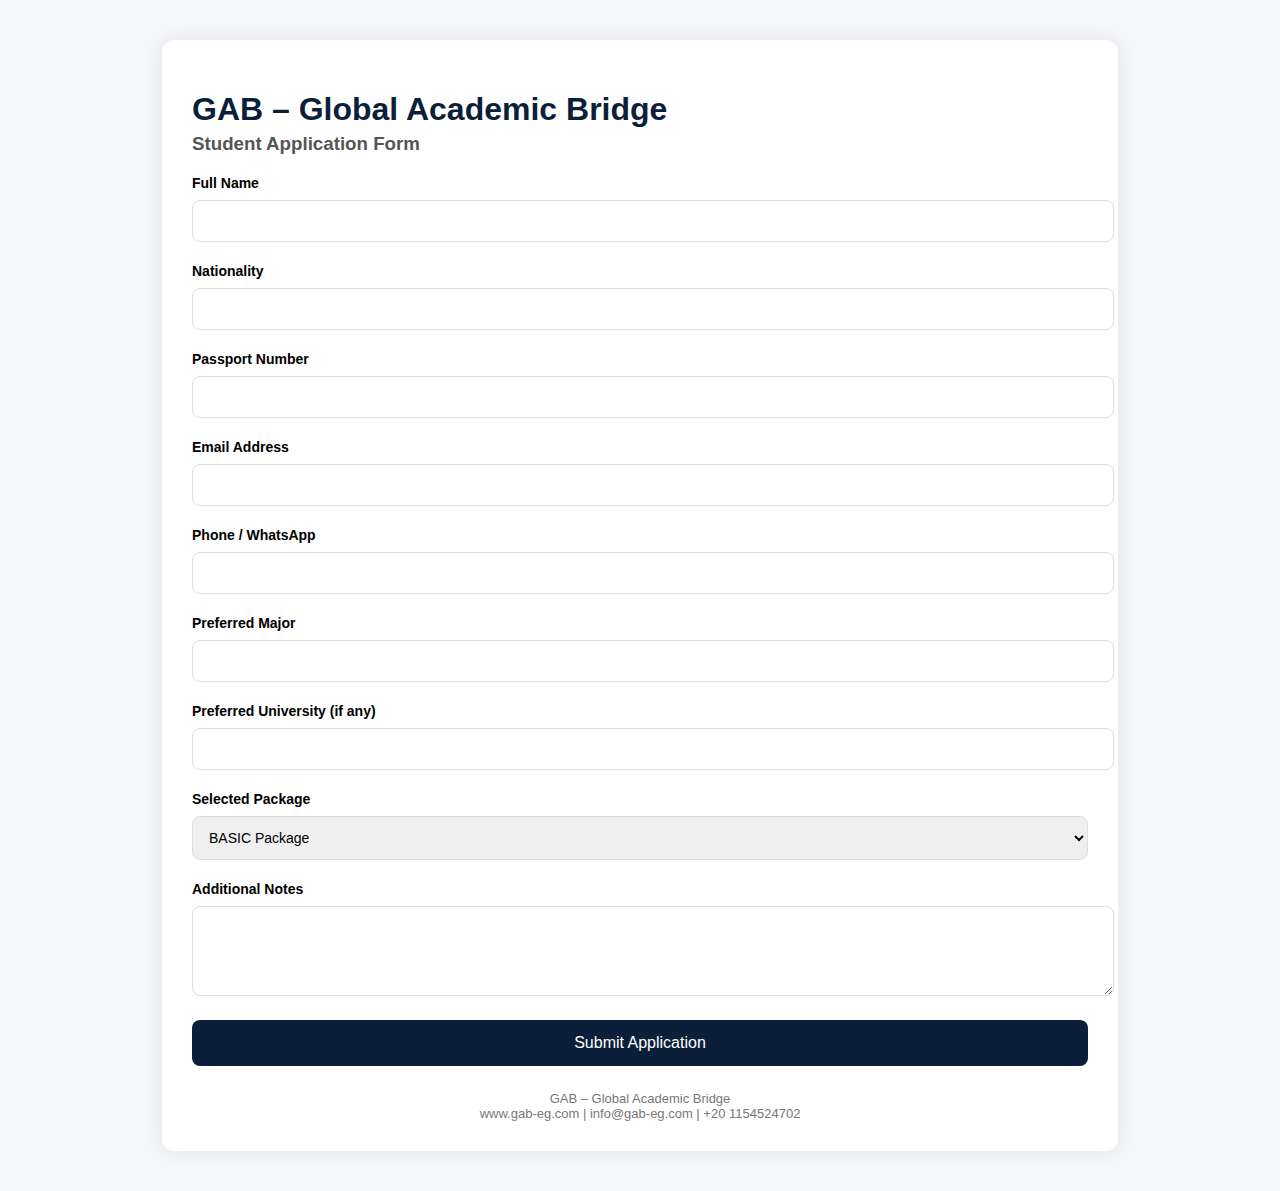
<file: index.html>
<!DOCTYPE html>
<html lang="en">
<head>
<meta charset="UTF-8">
<title>GAB Student Application Form</title>
<style>
body {font-family: Arial, sans-serif; background-color:#f4f6f9; margin:0; padding:0;}
.container {width:70%; margin:40px auto; background:white; padding:30px; border-radius:12px; box-shadow:0 0 20px rgba(0,0,0,0.08);}
h1 {color:#0B1F3B; margin-bottom:5px;}
h3 {margin-top:0; color:#555;}
label {font-weight:bold; font-size:14px;}
input, select, textarea {
    width:100%;
    padding:12px;
    margin:8px 0 20px 0;
    border:1px solid #ddd;
    border-radius:8px;
    font-size:14px;
}
button {
    background-color:#0B1F3B;
    color:white;
    padding:14px 22px;
    border:none;
    border-radius:8px;
    cursor:pointer;
    font-size:16px;
    width:100%;
}
button:hover {background-color:#C9A227;}
.footer {margin-top:25px; font-size:13px; color:#777; text-align:center;}
</style>
</head>

<body>
<div class="container">

<h1>GAB – Global Academic Bridge</h1>
<h3>Student Application Form</h3>

<iframe name="hidden_iframe" style="display:none;"></iframe>

<form id="gabForm" action="https://script.google.com/macros/s/AKfycbysWq0VlLRom7k4v5uyBai0PfRE4NY6agc6PAbzw8bTF9NH1-uco0o8wh-HKlugmw3Zsg/exec" method="POST" target="hidden_iframe">

<label>Full Name</label>
<input type="text" name="fullName" required>

<label>Nationality</label>
<input type="text" name="nationality" required>

<label>Passport Number</label>
<input type="text" name="passport" required>

<label>Email Address</label>
<input type="email" name="email" required>

<label>Phone / WhatsApp</label>
<input type="text" name="phone" required>

<label>Preferred Major</label>
<input type="text" name="major" required>

<label>Preferred University (if any)</label>
<input type="text" name="university">

<label>Selected Package</label>
<select name="package">
<option value="BASIC Package">BASIC Package</option>
<option value="PREMIUM Package">PREMIUM Package</option>
<option value="VIP Package">VIP Package</option>
</select>

<label>Additional Notes</label>
<textarea rows="4" name="notes"></textarea>

<input type="hidden" name="source" value="Website Form">
<input type="hidden" name="submittedAt" id="submittedAt">

<button type="submit">Submit Application</button>

</form>

<div class="footer">
GAB – Global Academic Bridge<br>
www.gab-eg.com | info@gab-eg.com | +20 1154524702
</div>

</div>

<script>
document.getElementById("submittedAt").value = new Date().toISOString();

document.getElementById("gabForm").addEventListener("submit", function() {
    setTimeout(function() {
        window.location.href = "/thank-you.html";
    }, 800);
});
</script>

</body>
</html>
</file>
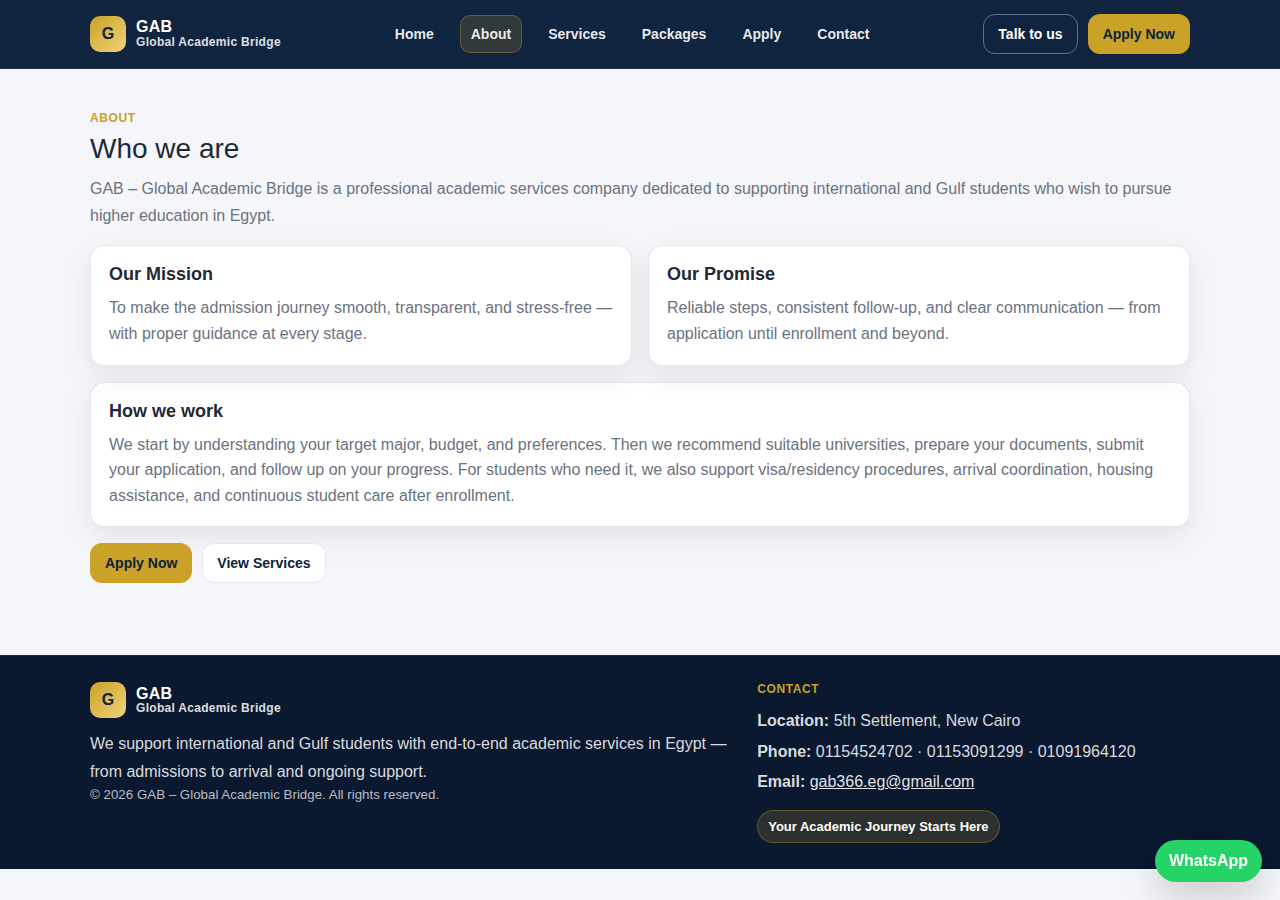
<file: about.html>
<!DOCTYPE html>
<html lang="en">
<head>
  <meta charset="UTF-8" />
  <meta name="viewport" content="width=device-width, initial-scale=1" />
  <title>About | GAB – Global Academic Bridge</title>
  <link rel="stylesheet" href="styles.css" />
  <meta name="description" content="GAB – Global Academic Bridge. End-to-end support for international and Gulf students studying in Egypt." />
</head>
<body>

<div class="topbar">
  <div class="container">
    <div class="nav">
      <a class="brand" href="index.html" aria-label="GAB Home">
        <div class="mark">G</div>
        <div class="name">GAB<br><small>Global Academic Bridge</small></div>
      </a>
      <div class="navlinks">
        <a class="" href="index.html">Home</a>
        <a class="active" href="about.html">About</a>
        <a class="" href="services.html">Services</a>
        <a class="" href="packages.html">Packages</a>
        <a class="" href="apply.html">Apply</a>
        <a href="index.html#contact">Contact</a>
      </div>
      <div class="cta">
        <a class="btn btn-outline" href="index.html#contact">Talk to us</a>
        <a class="btn btn-primary" href="apply.html">Apply Now</a>
      </div>
    </div>
  </div>
</div>


<section class="section">
  <div class="container">
    <div class="kicker">About</div>
    <div class="h2">Who we are</div>
    <p class="lead">
      GAB – Global Academic Bridge is a professional academic services company dedicated to supporting
      international and Gulf students who wish to pursue higher education in Egypt.
    </p>

    <div class="grid-2" style="margin-top:16px">
      <div class="card">
        <h3>Our Mission</h3>
        <p>To make the admission journey smooth, transparent, and stress‑free — with proper guidance at every stage.</p>
      </div>
      <div class="card">
        <h3>Our Promise</h3>
        <p>Reliable steps, consistent follow‑up, and clear communication — from application until enrollment and beyond.</p>
      </div>
    </div>

    <div class="card" style="margin-top:16px">
      <h3>How we work</h3>
      <p>
        We start by understanding your target major, budget, and preferences. Then we recommend suitable universities,
        prepare your documents, submit your application, and follow up on your progress.
        For students who need it, we also support visa/residency procedures, arrival coordination, housing assistance,
        and continuous student care after enrollment.
      </p>
    </div>

    <div class="cta" style="margin-top:16px">
      <a class="btn btn-primary" href="apply.html">Apply Now</a>
      <a class="btn btn-outline" href="services.html" style="color:var(--navy);border-color:var(--border);background:#fff">View Services</a>
    </div>
  </div>
</section>


<div class="footer">
  <div class="container">
    <div class="cols">
      <div>
        <div class="brand" style="padding:0">
          <div class="mark">G</div>
          <div class="name">GAB<br><small>Global Academic Bridge</small></div>
        </div>
        <p style="margin:12px 0 0; line-height:1.7">
          We support international and Gulf students with end‑to‑end academic services in Egypt — from admissions to arrival and ongoing support.
        </p>
        <small class="muted">© 2026 GAB – Global Academic Bridge. All rights reserved.</small>
      </div>
      <div>
        <div class="kicker">Contact</div>
        <div style="margin-top:10px; line-height:1.9">
          <div><b>Location:</b> 5th Settlement, New Cairo</div>
          <div><b>Phone:</b> 01154524702 · 01153091299 · 01091964120</div>
          <div><b>Email:</b> <a href="mailto:gab366.eg@gmail.com">gab366.eg@gmail.com</a></div>
        </div>
        <div style="margin-top:12px">
          <span class="badge">Your Academic Journey Starts Here</span>
        </div>
      </div>
    </div>
  </div>
</div>
<a class="whatsapp" href="https://wa.me/201154524702" target="_blank" rel="noopener">WhatsApp</a>

</body>
</html>
</file>
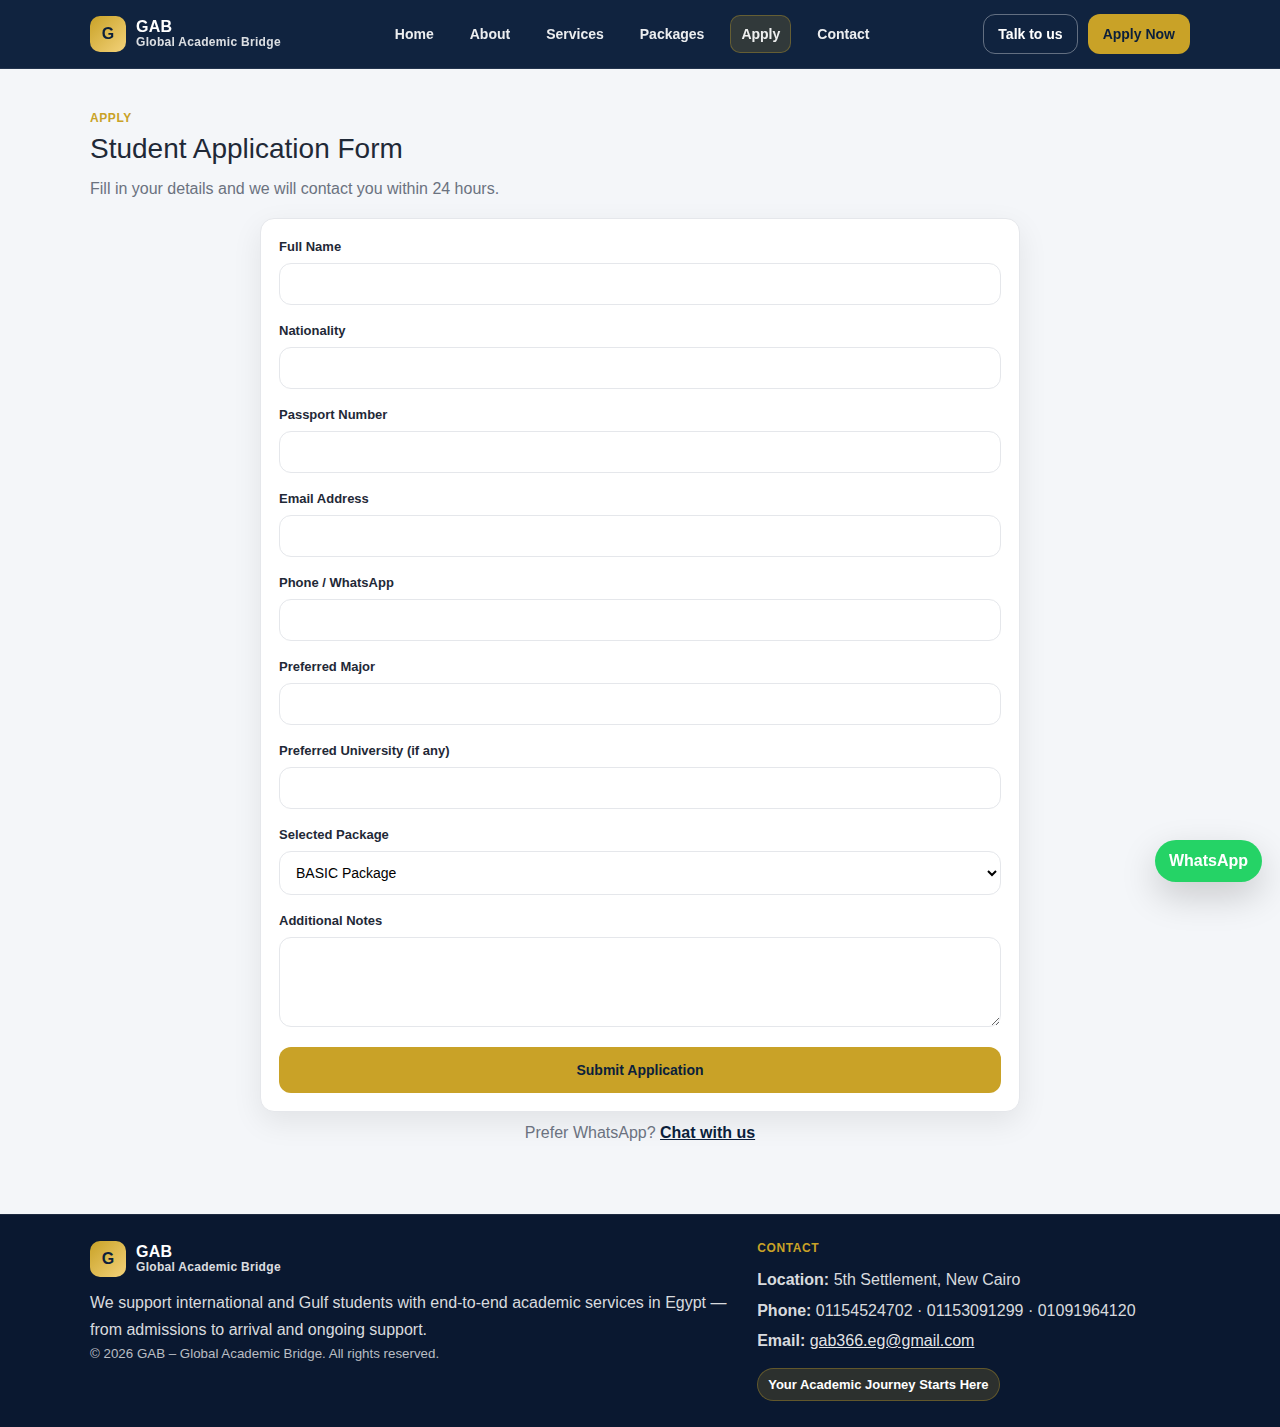
<file: apply.html>
<!DOCTYPE html>
<html lang="en">
<head>
  <meta charset="UTF-8" />
  <meta name="viewport" content="width=device-width, initial-scale=1" />
  <title>Apply | GAB – Global Academic Bridge</title>
  <link rel="stylesheet" href="styles.css" />
  <meta name="description" content="GAB – Global Academic Bridge. End-to-end support for international and Gulf students studying in Egypt." />
</head>
<body>

<div class="topbar">
  <div class="container">
    <div class="nav">
      <a class="brand" href="index.html" aria-label="GAB Home">
        <div class="mark">G</div>
        <div class="name">GAB<br><small>Global Academic Bridge</small></div>
      </a>
      <div class="navlinks">
        <a class="" href="index.html">Home</a>
        <a class="" href="about.html">About</a>
        <a class="" href="services.html">Services</a>
        <a class="" href="packages.html">Packages</a>
        <a class="active" href="apply.html">Apply</a>
        <a href="index.html#contact">Contact</a>
      </div>
      <div class="cta">
        <a class="btn btn-outline" href="index.html#contact">Talk to us</a>
        <a class="btn btn-primary" href="apply.html">Apply Now</a>
      </div>
    </div>
  </div>
</div>


<section class="section">
  <div class="container">
    <div class="kicker">Apply</div>
    <div class="h2">Student Application Form</div>
    <p class="lead">Fill in your details and we will contact you within 24 hours.</p>

    <div class="form-wrap">
      <div id="ok" class="notice">✅ Application submitted successfully. Redirecting…</div>
      <iframe name="hidden_iframe" style="display:none;"></iframe>

      <form id="gabForm" action="https://script.google.com/macros/s/AKfycbysWq0VlLRom7k4v5uyBai0PfRE4NY6agc6PAbzw8bTF9NH1-uco0o8wh-HKlugmw3Zsg/exec" method="POST" target="hidden_iframe" class="card" style="margin-top:16px">
        <label>Full Name</label>
        <input type="text" name="fullName" required>

        <label>Nationality</label>
        <input type="text" name="nationality" required>

        <label>Passport Number</label>
        <input type="text" name="passport" required>

        <label>Email Address</label>
        <input type="email" name="email" required>

        <label>Phone / WhatsApp</label>
        <input type="text" name="phone" required>

        <label>Preferred Major</label>
        <input type="text" name="major" required>

        <label>Preferred University (if any)</label>
        <input type="text" name="university">

        <label>Selected Package</label>
        <select name="package">
          <option value="BASIC Package">BASIC Package</option>
          <option value="PREMIUM Package">PREMIUM Package</option>
          <option value="VIP Package">VIP Package</option>
        </select>

        <label>Additional Notes</label>
        <textarea rows="4" name="notes"></textarea>

        <input type="hidden" name="source" value="Website Form">
        <input type="hidden" name="submittedAt" id="submittedAt">

        <button class="btn btn-primary" type="submit" style="width:100%;padding:14px 16px;border-radius:12px">Submit Application</button>
      </form>

      <p style="margin:12px 0 0;color:var(--muted);text-align:center">
        Prefer WhatsApp? <a href="https://wa.me/201154524702" target="_blank" rel="noopener" style="text-decoration:underline;color:var(--navy);font-weight:800">Chat with us</a>
      </p>
    </div>
  </div>
</section>

<script>
  document.getElementById("submittedAt").value = new Date().toISOString();
  document.getElementById("gabForm").addEventListener("submit", function(){
    document.getElementById("ok").style.display = "block";
    setTimeout(function(){
      window.location.href = "thank-you.html";
    }, 900);
  });
</script>


<div class="footer">
  <div class="container">
    <div class="cols">
      <div>
        <div class="brand" style="padding:0">
          <div class="mark">G</div>
          <div class="name">GAB<br><small>Global Academic Bridge</small></div>
        </div>
        <p style="margin:12px 0 0; line-height:1.7">
          We support international and Gulf students with end‑to‑end academic services in Egypt — from admissions to arrival and ongoing support.
        </p>
        <small class="muted">© 2026 GAB – Global Academic Bridge. All rights reserved.</small>
      </div>
      <div>
        <div class="kicker">Contact</div>
        <div style="margin-top:10px; line-height:1.9">
          <div><b>Location:</b> 5th Settlement, New Cairo</div>
          <div><b>Phone:</b> 01154524702 · 01153091299 · 01091964120</div>
          <div><b>Email:</b> <a href="mailto:gab366.eg@gmail.com">gab366.eg@gmail.com</a></div>
        </div>
        <div style="margin-top:12px">
          <span class="badge">Your Academic Journey Starts Here</span>
        </div>
      </div>
    </div>
  </div>
</div>
<a class="whatsapp" href="https://wa.me/201154524702" target="_blank" rel="noopener">WhatsApp</a>

</body>
</html>
</file>
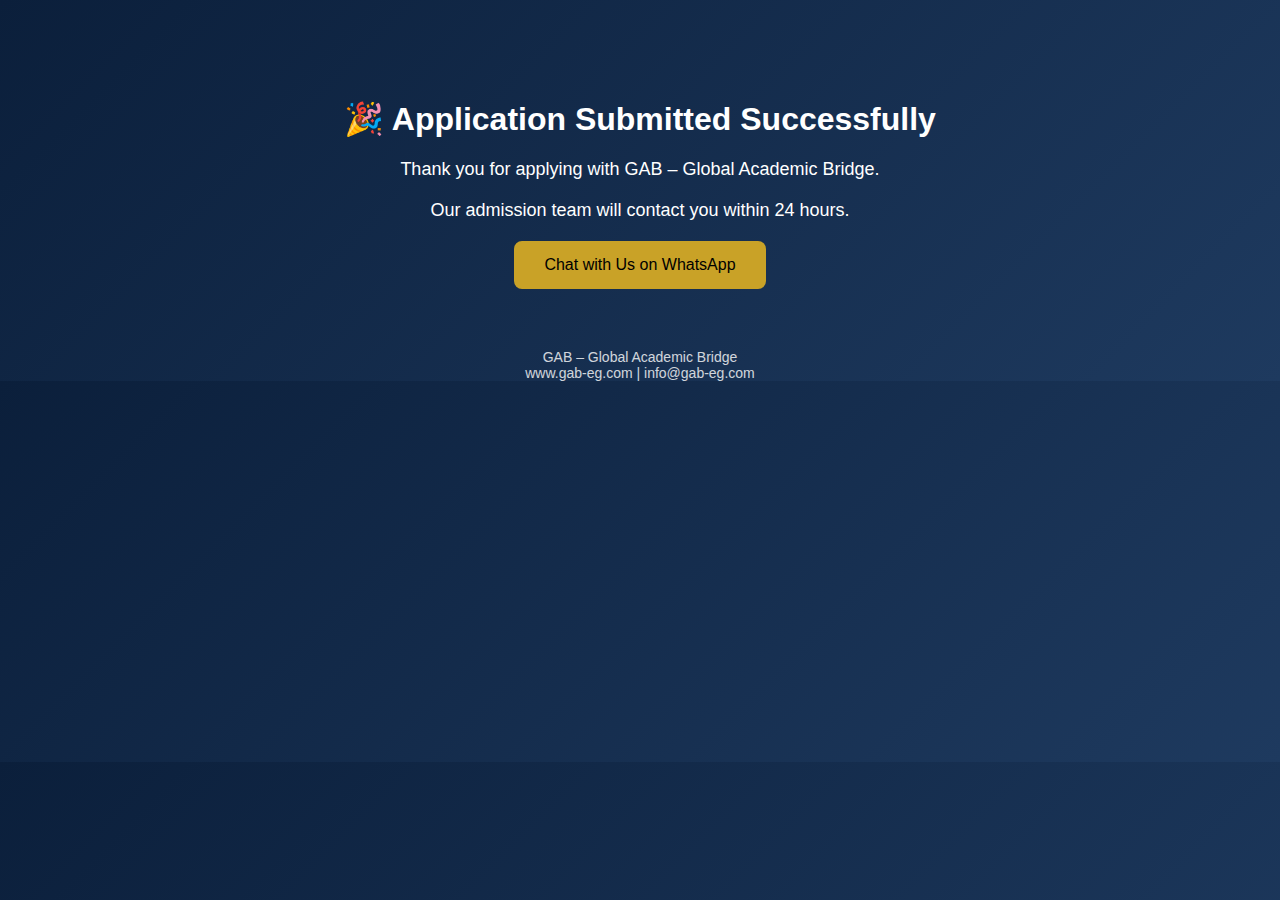
<file: GAB_Thank_You.html.html>
<!DOCTYPE html>
<html lang="en">
<head>
<meta charset="UTF-8">
<title>Application Submitted – GAB</title>
<style>
body {
    font-family: Arial, sans-serif;
    background: linear-gradient(135deg, #0B1F3B, #1e3a5f);
    margin: 0;
    padding: 0;
    color: white;
    text-align: center;
}
.container {
    margin-top: 100px;
}
h1 {
    font-size: 32px;
}
p {
    font-size: 18px;
    margin: 20px 0;
}
button {
    background-color: #C9A227;
    border: none;
    padding: 15px 30px;
    font-size: 16px;
    border-radius: 8px;
    cursor: pointer;
}
button:hover {
    background-color: #e0b93c;
}
a {
    text-decoration: none;
}
.footer {
    margin-top: 60px;
    font-size: 14px;
    opacity: 0.8;
}
</style>
</head>

<body>

<div class="container">
    <h1>🎉 Application Submitted Successfully</h1>
    <p>Thank you for applying with GAB – Global Academic Bridge.</p>
    <p>Our admission team will contact you within 24 hours.</p>

    <a href="https://wa.me/201154524702">
        <button>Chat with Us on WhatsApp</button>
    </a>

    <div class="footer">
        GAB – Global Academic Bridge<br>
        www.gab-eg.com | info@gab-eg.com
    </div>
</div>

</body>
</html>
</file>
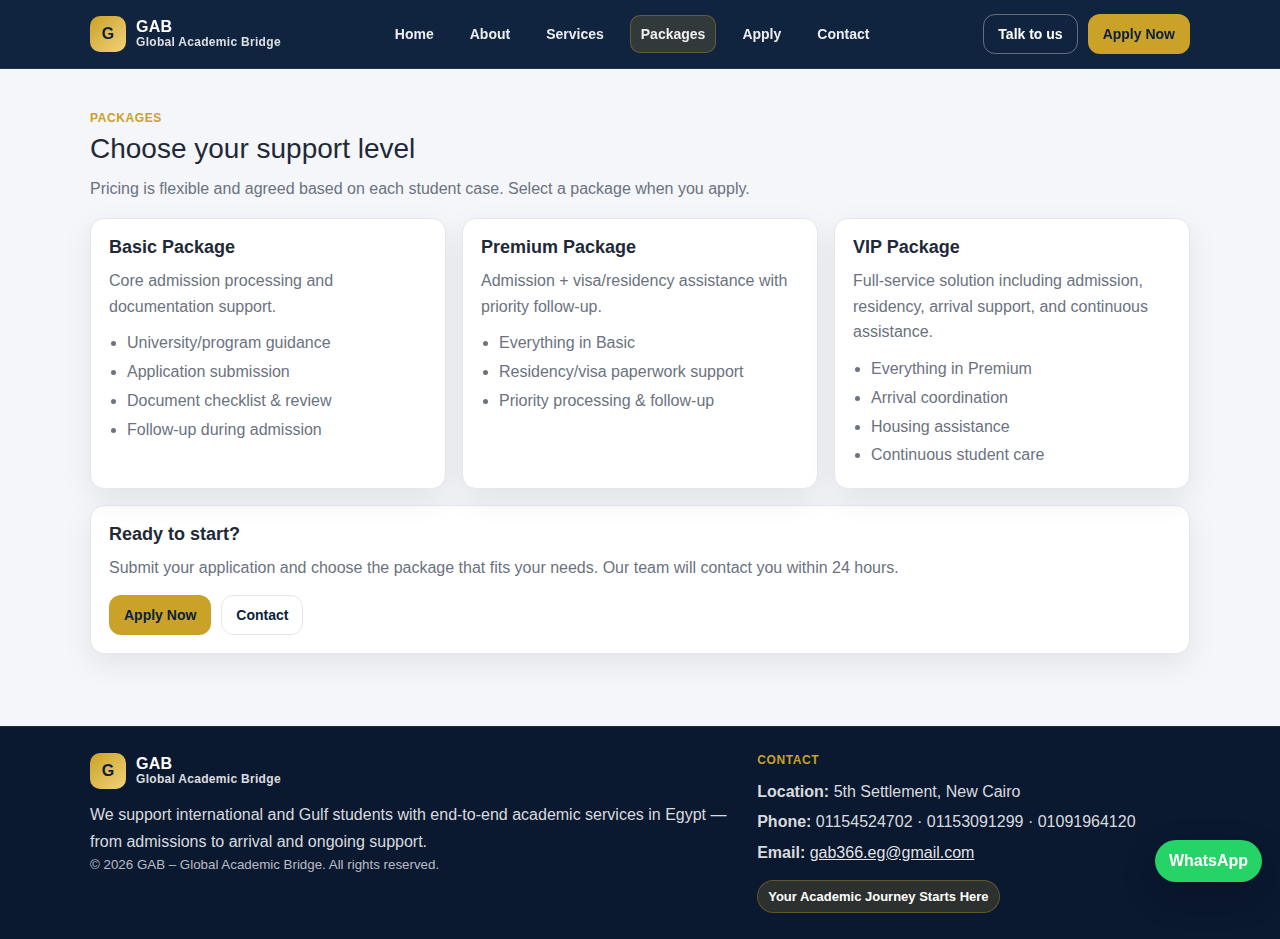
<file: packages.html>
<!DOCTYPE html>
<html lang="en">
<head>
  <meta charset="UTF-8" />
  <meta name="viewport" content="width=device-width, initial-scale=1" />
  <title>Packages | GAB – Global Academic Bridge</title>
  <link rel="stylesheet" href="styles.css" />
  <meta name="description" content="GAB – Global Academic Bridge. End-to-end support for international and Gulf students studying in Egypt." />
</head>
<body>

<div class="topbar">
  <div class="container">
    <div class="nav">
      <a class="brand" href="index.html" aria-label="GAB Home">
        <div class="mark">G</div>
        <div class="name">GAB<br><small>Global Academic Bridge</small></div>
      </a>
      <div class="navlinks">
        <a class="" href="index.html">Home</a>
        <a class="" href="about.html">About</a>
        <a class="" href="services.html">Services</a>
        <a class="active" href="packages.html">Packages</a>
        <a class="" href="apply.html">Apply</a>
        <a href="index.html#contact">Contact</a>
      </div>
      <div class="cta">
        <a class="btn btn-outline" href="index.html#contact">Talk to us</a>
        <a class="btn btn-primary" href="apply.html">Apply Now</a>
      </div>
    </div>
  </div>
</div>


<section class="section">
  <div class="container">
    <div class="kicker">Packages</div>
    <div class="h2">Choose your support level</div>
    <p class="lead">Pricing is flexible and agreed based on each student case. Select a package when you apply.</p>

    <div class="grid-3" style="margin-top:16px">
      <div class="card">
        <h3>Basic Package</h3>
        <p>Core admission processing and documentation support.</p>
        <ul class="list">
          <li>University/program guidance</li>
          <li>Application submission</li>
          <li>Document checklist & review</li>
          <li>Follow‑up during admission</li>
        </ul>
      </div>

      <div class="card">
        <h3>Premium Package</h3>
        <p>Admission + visa/residency assistance with priority follow‑up.</p>
        <ul class="list">
          <li>Everything in Basic</li>
          <li>Residency/visa paperwork support</li>
          <li>Priority processing & follow‑up</li>
        </ul>
      </div>

      <div class="card">
        <h3>VIP Package</h3>
        <p>Full‑service solution including admission, residency, arrival support, and continuous assistance.</p>
        <ul class="list">
          <li>Everything in Premium</li>
          <li>Arrival coordination</li>
          <li>Housing assistance</li>
          <li>Continuous student care</li>
        </ul>
      </div>
    </div>

    <div class="card" style="margin-top:16px">
      <h3>Ready to start?</h3>
      <p>Submit your application and choose the package that fits your needs. Our team will contact you within 24 hours.</p>
      <div class="cta" style="margin-top:14px">
        <a class="btn btn-primary" href="apply.html">Apply Now</a>
        <a class="btn btn-outline" href="index.html#contact" style="color:var(--navy);border-color:var(--border);background:#fff">Contact</a>
      </div>
    </div>
  </div>
</section>


<div class="footer">
  <div class="container">
    <div class="cols">
      <div>
        <div class="brand" style="padding:0">
          <div class="mark">G</div>
          <div class="name">GAB<br><small>Global Academic Bridge</small></div>
        </div>
        <p style="margin:12px 0 0; line-height:1.7">
          We support international and Gulf students with end‑to‑end academic services in Egypt — from admissions to arrival and ongoing support.
        </p>
        <small class="muted">© 2026 GAB – Global Academic Bridge. All rights reserved.</small>
      </div>
      <div>
        <div class="kicker">Contact</div>
        <div style="margin-top:10px; line-height:1.9">
          <div><b>Location:</b> 5th Settlement, New Cairo</div>
          <div><b>Phone:</b> 01154524702 · 01153091299 · 01091964120</div>
          <div><b>Email:</b> <a href="mailto:gab366.eg@gmail.com">gab366.eg@gmail.com</a></div>
        </div>
        <div style="margin-top:12px">
          <span class="badge">Your Academic Journey Starts Here</span>
        </div>
      </div>
    </div>
  </div>
</div>
<a class="whatsapp" href="https://wa.me/201154524702" target="_blank" rel="noopener">WhatsApp</a>

</body>
</html>
</file>
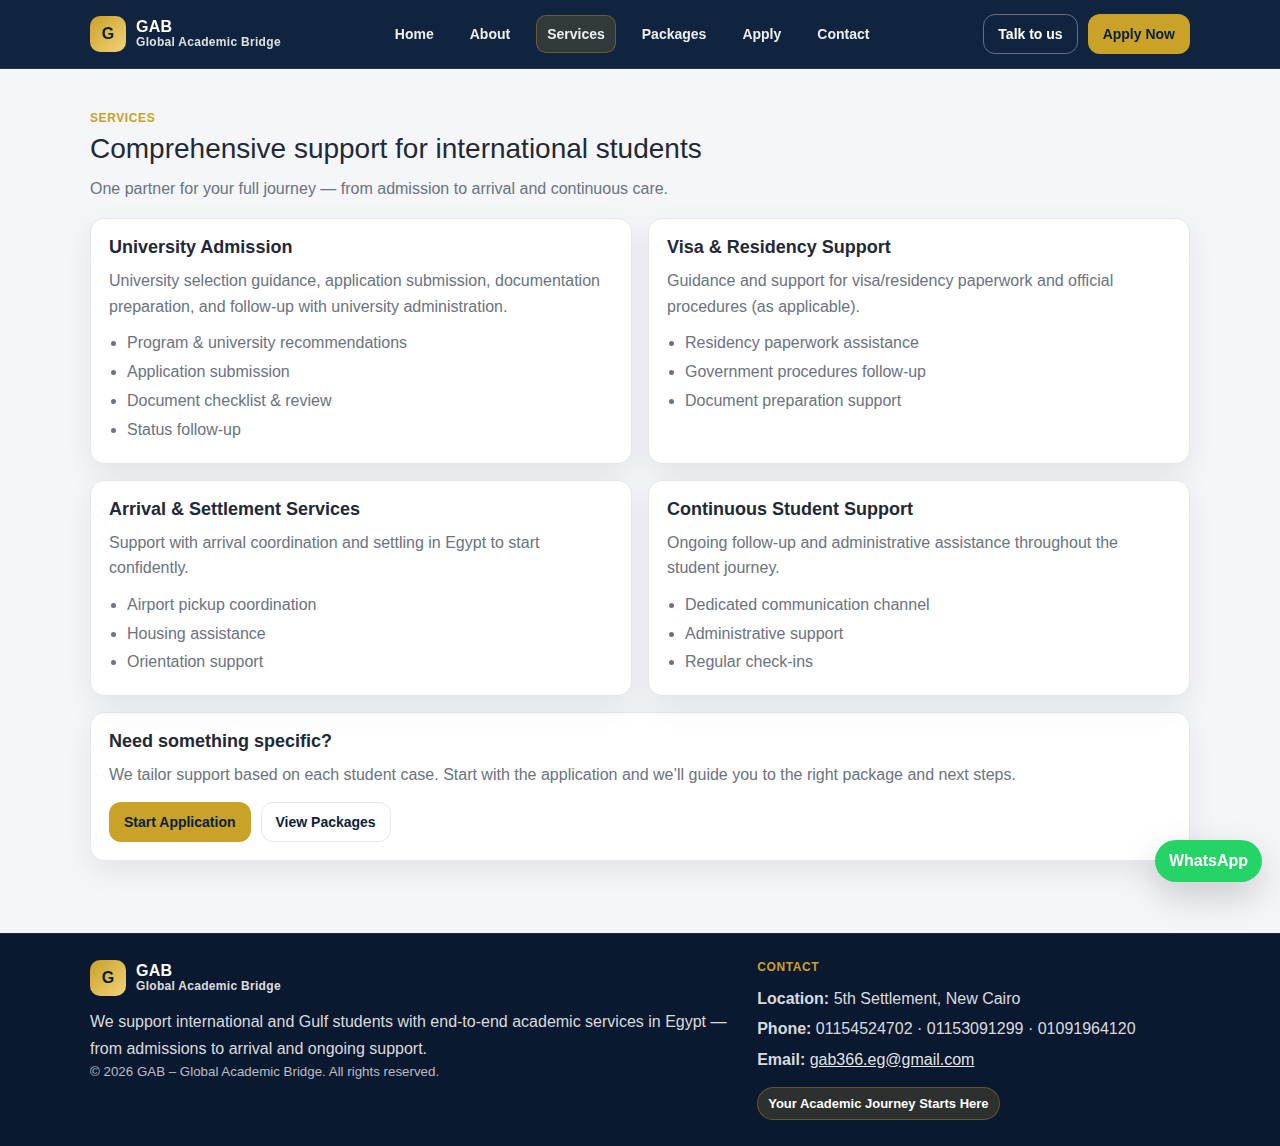
<file: services.html>
<!DOCTYPE html>
<html lang="en">
<head>
  <meta charset="UTF-8" />
  <meta name="viewport" content="width=device-width, initial-scale=1" />
  <title>Services | GAB – Global Academic Bridge</title>
  <link rel="stylesheet" href="styles.css" />
  <meta name="description" content="GAB – Global Academic Bridge. End-to-end support for international and Gulf students studying in Egypt." />
</head>
<body>

<div class="topbar">
  <div class="container">
    <div class="nav">
      <a class="brand" href="index.html" aria-label="GAB Home">
        <div class="mark">G</div>
        <div class="name">GAB<br><small>Global Academic Bridge</small></div>
      </a>
      <div class="navlinks">
        <a class="" href="index.html">Home</a>
        <a class="" href="about.html">About</a>
        <a class="active" href="services.html">Services</a>
        <a class="" href="packages.html">Packages</a>
        <a class="" href="apply.html">Apply</a>
        <a href="index.html#contact">Contact</a>
      </div>
      <div class="cta">
        <a class="btn btn-outline" href="index.html#contact">Talk to us</a>
        <a class="btn btn-primary" href="apply.html">Apply Now</a>
      </div>
    </div>
  </div>
</div>


<section class="section">
  <div class="container">
    <div class="kicker">Services</div>
    <div class="h2">Comprehensive support for international students</div>
    <p class="lead">One partner for your full journey — from admission to arrival and continuous care.</p>

    <div class="grid-2" style="margin-top:16px">
      <div class="card">
        <h3>University Admission</h3>
        <p>University selection guidance, application submission, documentation preparation, and follow‑up with university administration.</p>
        <ul class="list">
          <li>Program & university recommendations</li>
          <li>Application submission</li>
          <li>Document checklist & review</li>
          <li>Status follow‑up</li>
        </ul>
      </div>

      <div class="card">
        <h3>Visa & Residency Support</h3>
        <p>Guidance and support for visa/residency paperwork and official procedures (as applicable).</p>
        <ul class="list">
          <li>Residency paperwork assistance</li>
          <li>Government procedures follow‑up</li>
          <li>Document preparation support</li>
        </ul>
      </div>

      <div class="card">
        <h3>Arrival & Settlement Services</h3>
        <p>Support with arrival coordination and settling in Egypt to start confidently.</p>
        <ul class="list">
          <li>Airport pickup coordination</li>
          <li>Housing assistance</li>
          <li>Orientation support</li>
        </ul>
      </div>

      <div class="card">
        <h3>Continuous Student Support</h3>
        <p>Ongoing follow‑up and administrative assistance throughout the student journey.</p>
        <ul class="list">
          <li>Dedicated communication channel</li>
          <li>Administrative support</li>
          <li>Regular check‑ins</li>
        </ul>
      </div>
    </div>

    <div class="card" style="margin-top:16px">
      <h3>Need something specific?</h3>
      <p>We tailor support based on each student case. Start with the application and we’ll guide you to the right package and next steps.</p>
      <div class="cta" style="margin-top:14px">
        <a class="btn btn-primary" href="apply.html">Start Application</a>
        <a class="btn btn-outline" href="packages.html" style="color:var(--navy);border-color:var(--border);background:#fff">View Packages</a>
      </div>
    </div>
  </div>
</section>


<div class="footer">
  <div class="container">
    <div class="cols">
      <div>
        <div class="brand" style="padding:0">
          <div class="mark">G</div>
          <div class="name">GAB<br><small>Global Academic Bridge</small></div>
        </div>
        <p style="margin:12px 0 0; line-height:1.7">
          We support international and Gulf students with end‑to‑end academic services in Egypt — from admissions to arrival and ongoing support.
        </p>
        <small class="muted">© 2026 GAB – Global Academic Bridge. All rights reserved.</small>
      </div>
      <div>
        <div class="kicker">Contact</div>
        <div style="margin-top:10px; line-height:1.9">
          <div><b>Location:</b> 5th Settlement, New Cairo</div>
          <div><b>Phone:</b> 01154524702 · 01153091299 · 01091964120</div>
          <div><b>Email:</b> <a href="mailto:gab366.eg@gmail.com">gab366.eg@gmail.com</a></div>
        </div>
        <div style="margin-top:12px">
          <span class="badge">Your Academic Journey Starts Here</span>
        </div>
      </div>
    </div>
  </div>
</div>
<a class="whatsapp" href="https://wa.me/201154524702" target="_blank" rel="noopener">WhatsApp</a>

</body>
</html>
</file>
<file: styles.css>
:root{
  --navy:#0B1F3B;
  --gold:#C9A227;
  --light:#F4F6F9;
  --text:#1F2937;
  --muted:#6B7280;
  --card:#FFFFFF;
  --border:#E5E7EB;
  --radius:14px;
  --shadow: 0 10px 30px rgba(0,0,0,.08);
}
*{box-sizing:border-box}
html,body{margin:0;padding:0;font-family: Arial, sans-serif;color:var(--text);background:var(--light);}
a{color:inherit;text-decoration:none}
.container{width:min(1100px, 92%);margin:0 auto;}
.topbar{background:rgba(11,31,59,.98);position:sticky;top:0;z-index:50;border-bottom:1px solid rgba(255,255,255,.08);}
.nav{display:flex;align-items:center;justify-content:space-between;padding:14px 0;gap:18px;}
.brand{display:flex;align-items:center;gap:10px;color:white;font-weight:700;letter-spacing:.3px;}
.brand .mark{width:36px;height:36px;border-radius:10px;background:linear-gradient(135deg, var(--gold), #f3d27a);display:grid;place-items:center;color:var(--navy);font-weight:900;}
.brand .name{line-height:1.05}
.brand .name small{display:block;font-weight:600;opacity:.85;font-size:12px}
.navlinks{display:flex;gap:16px;align-items:center;flex-wrap:wrap}
.navlinks a{color:rgba(255,255,255,.92);padding:10px 10px;border-radius:10px;font-weight:600;font-size:14px;}
.navlinks a:hover{background:rgba(255,255,255,.08)}
.navlinks a.active{background:rgba(201,162,39,.18); border:1px solid rgba(201,162,39,.35)}
.cta{display:flex;gap:10px;align-items:center;flex-wrap:wrap}
.btn{display:inline-flex;align-items:center;justify-content:center;gap:8px;padding:11px 14px;border-radius:12px;border:1px solid transparent;font-weight:700;font-size:14px;cursor:pointer;transition:.15s ease;white-space:nowrap;}
.btn-primary{background:var(--gold);color:var(--navy);}
.btn-primary:hover{filter:brightness(.97);transform:translateY(-1px)}
.btn-outline{background:transparent;color:white;border-color:rgba(255,255,255,.35)}
.btn-outline:hover{background:rgba(255,255,255,.10)}
.hero{
  background:radial-gradient(1100px 500px at 20% 15%, rgba(201,162,39,.25), transparent 65%),
             radial-gradient(900px 500px at 70% 30%, rgba(255,255,255,.08), transparent 60%),
             linear-gradient(135deg, var(--navy), #142a4b);
  color:white;
  padding:64px 0 44px;
}
.hero-grid{display:grid;grid-template-columns: 1.2fr .8fr; gap:26px; align-items:stretch;}
.hero h1{font-size:42px;line-height:1.1;margin:0 0 12px}
.hero p{font-size:16px;line-height:1.6;color:rgba(255,255,255,.9);margin:0 0 18px}
.pills{display:flex;flex-wrap:wrap;gap:10px;margin:18px 0 0}
.pill{border:1px solid rgba(255,255,255,.22);padding:8px 10px;border-radius:999px;font-size:13px;color:rgba(255,255,255,.92)}
.hero-card{background:rgba(255,255,255,.06);border:1px solid rgba(255,255,255,.14);border-radius:var(--radius);padding:18px;box-shadow:0 18px 50px rgba(0,0,0,.22);}
.hero-card h3{margin:0 0 10px;font-size:16px}
.hero-card ul{margin:0;padding-left:18px;color:rgba(255,255,255,.9);line-height:1.7}
.section{padding:42px 0}
.grid-3{display:grid;grid-template-columns:repeat(3,1fr);gap:16px}
.grid-2{display:grid;grid-template-columns:repeat(2,1fr);gap:16px}
.card{background:var(--card);border:1px solid var(--border);border-radius:var(--radius);padding:18px;box-shadow:var(--shadow);}
.card h3{margin:0 0 10px;font-size:18px}
.card p{margin:0;color:var(--muted);line-height:1.6}
.kicker{color:var(--gold);font-weight:900;letter-spacing:.6px;font-size:12px;text-transform:uppercase}
.h2{font-size:28px;margin:8px 0 10px}
.lead{color:var(--muted);line-height:1.7;margin:0}
.split{display:grid;grid-template-columns:1fr 1fr;gap:18px;align-items:start;}
.list{margin:10px 0 0;padding-left:18px;color:var(--muted);line-height:1.8}
.footer{background:#0a1830;color:rgba(255,255,255,.86);padding:26px 0;margin-top:30px;border-top:1px solid rgba(255,255,255,.08);}
.footer .cols{display:grid;grid-template-columns:1.2fr .8fr;gap:18px}
.footer a{color:rgba(255,255,255,.9);text-decoration:underline}
small.muted{color:rgba(255,255,255,.72)}
.badge{display:inline-block;background:rgba(201,162,39,.18);border:1px solid rgba(201,162,39,.35);color:white;padding:8px 10px;border-radius:999px;font-weight:700;font-size:13px}
.form-wrap{max-width:760px;margin:0 auto}
label{font-weight:800;font-size:13px}
input,select,textarea{width:100%;padding:12px;margin:8px 0 16px;border:1px solid var(--border);border-radius:12px;font-size:14px;background:white;}
textarea{resize:vertical}
.notice{padding:12px 14px;border-radius:12px;border:1px solid #bde5c8;background:#e9f9ef;color:#2e7d32;display:none;margin:0 0 16px;}
.whatsapp{position:fixed;right:18px;bottom:18px;z-index:80;background:#25D366;color:white;padding:12px 14px;border-radius:999px;box-shadow:0 14px 36px rgba(0,0,0,.18);font-weight:900;}
.whatsapp:hover{filter:brightness(.95)}
@media (max-width: 920px){
  .hero-grid{grid-template-columns:1fr}
  .grid-3{grid-template-columns:1fr}
  .grid-2{grid-template-columns:1fr}
  .split{grid-template-columns:1fr}
  .hero h1{font-size:34px}
  .nav{flex-wrap:wrap}
}
</file>
